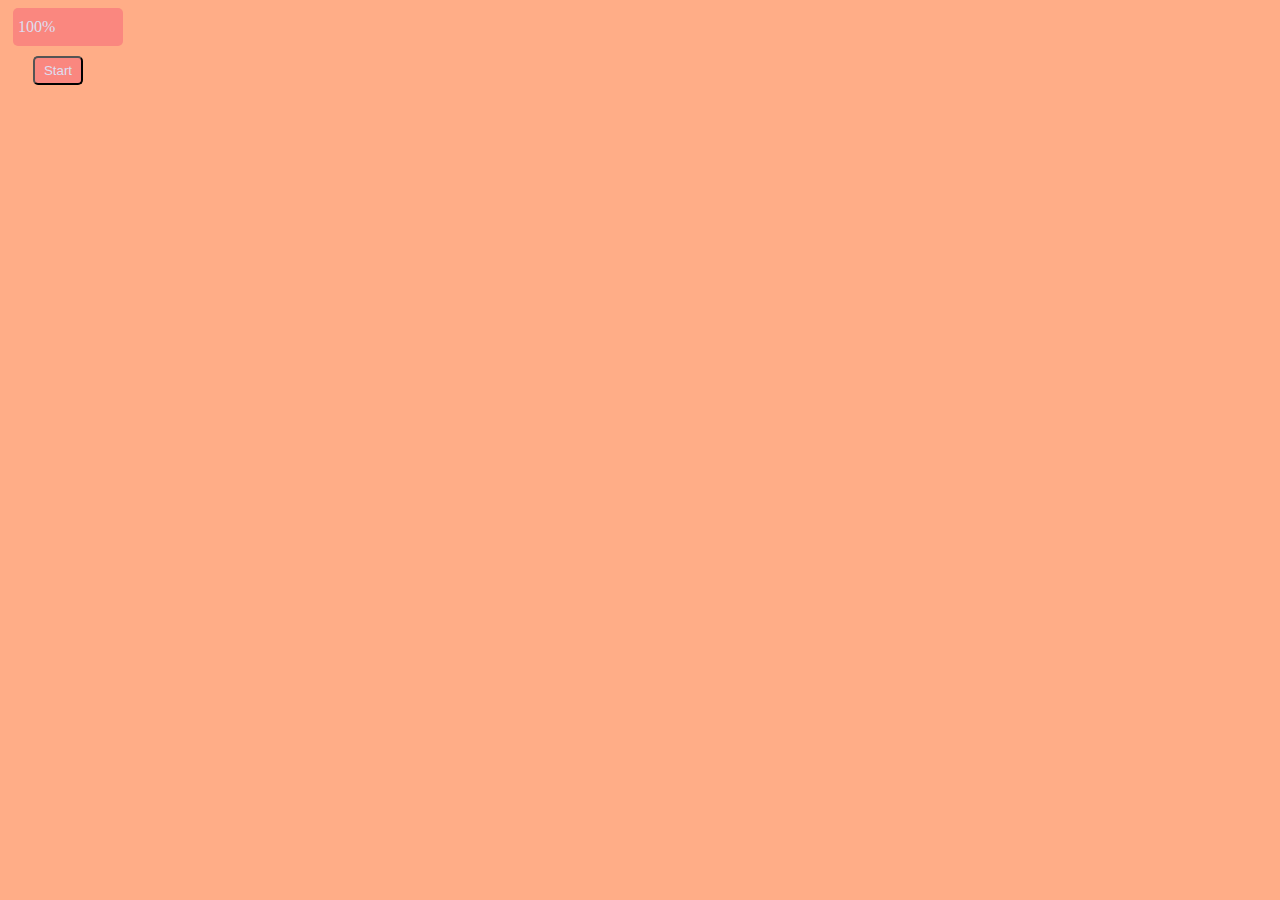
<file: JS BOM Lvl 1.2/index.html>
<!DOCTYPE html>
<html lang="en">
<head>
    <meta charset="UTF-8">
    <meta name="viewport" content="width=device-width, initial-scale=1.0">
    <title>JS BOM Lvl 1.2</title>
    <link rel="stylesheet" href="./assets/css/style.css">
</head>
<body>

    <div class="style">
        <div class="zeit">100%</div>
        <button id="btn">Start</button>
    </div>
    
    







    <script src="./assets/js/main.js"></script>
</body>
</html>
</file>
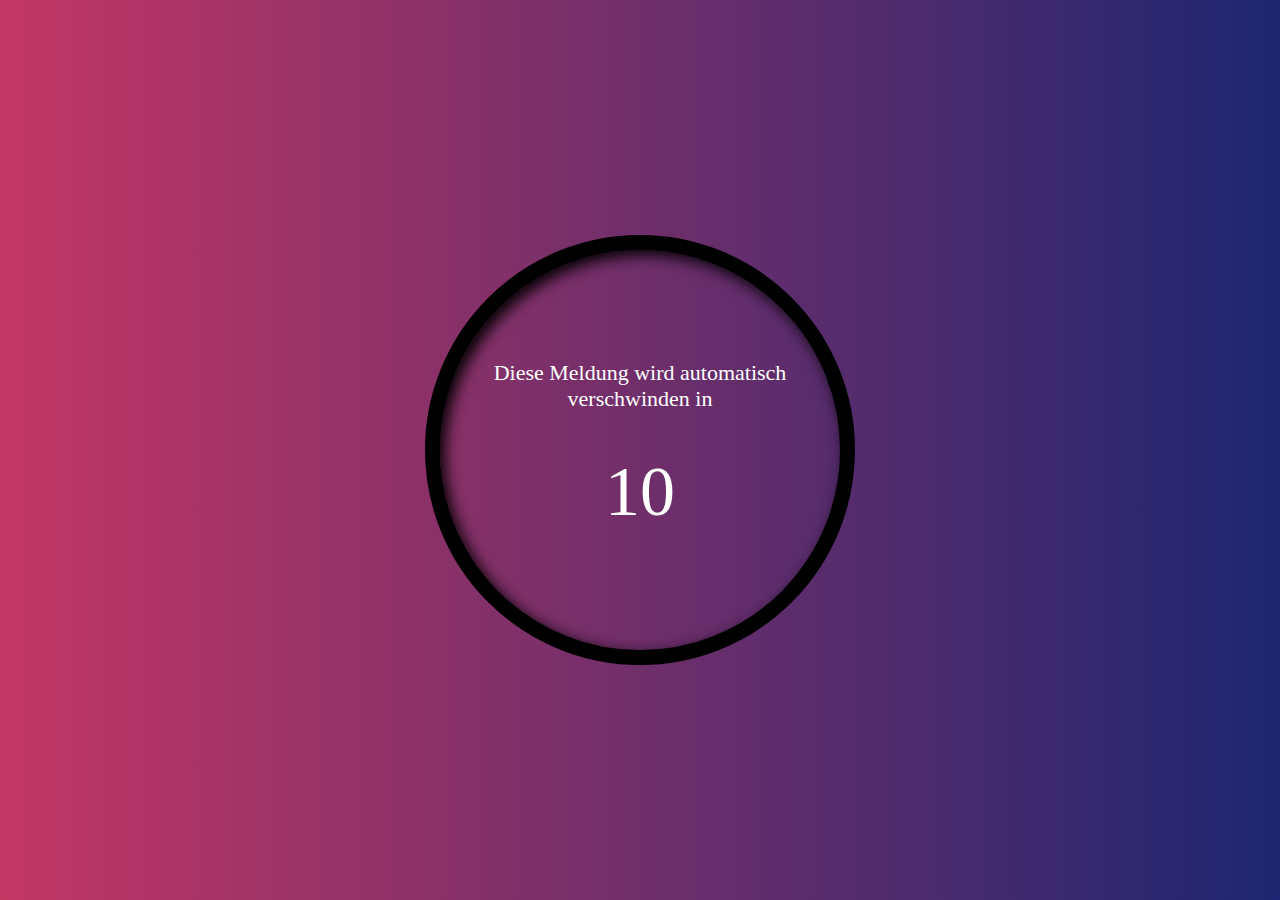
<file: JS BOM Lvl 2.1/index.html>
<!DOCTYPE html>
<html lang="en">
<head>
    <meta charset="UTF-8">
    <meta name="viewport" content="width=device-width, initial-scale=1.0">
    <title>JS BOM Lvl 2.1</title>
    <link rel="stylesheet" href="./assets/css/style.css">
</head>
<body>
    
    <div class="message">
        <p>Diese Meldung wird automatisch verschwinden in </p>
        <div id="count">10</div>
    </div>
    







    <script src="./assets/js/main.js"></script>

</body>
</html>
</file>
<file: JS BOM Lvl 1.2/assets/css/style.css>
body {
    background-color: #ffad87
}


.zeit {
    background-color: #fa877f;
    width: 100px;
    margin: 5px;
    color: #dedef0;
    border-radius: 5px;
    padding: 10px 5px
}

button {
    background-color: #fa877f;
    color: #dedef0;
    padding: 5px;
    width: 50px;
    margin: 5px 25px;
    border-radius: 5px;
}
</file>
<file: JS BOM Lvl 2.1/assets/css/style.css>
html {
    height: 100%;
}

body {
    margin: 0;
    padding: 0;
    background: linear-gradient(to right, #c33764, #1d2671);
    height: 100%;
    overflow: hidden;
}

.message {
    font-family: Geneva;
    position: absolute;
    top: 50%;
    left: 50%;
    transform: translate(-50%, -50%);
    width: 400px;
    height: 400px;
    border: 15px solid #000;
    border-radius: 50%;
    box-shadow: 5px 5px 15px #000 inset;
    text-align: center;
    transition: all 0.5s ease;
}

p {
    color: #fff;
    font-size: 22px;
    width: 85%;
    margin: 110px auto 40px;
}

#count {
    color: #fff;
    font-size: 70px;
}
</file>
